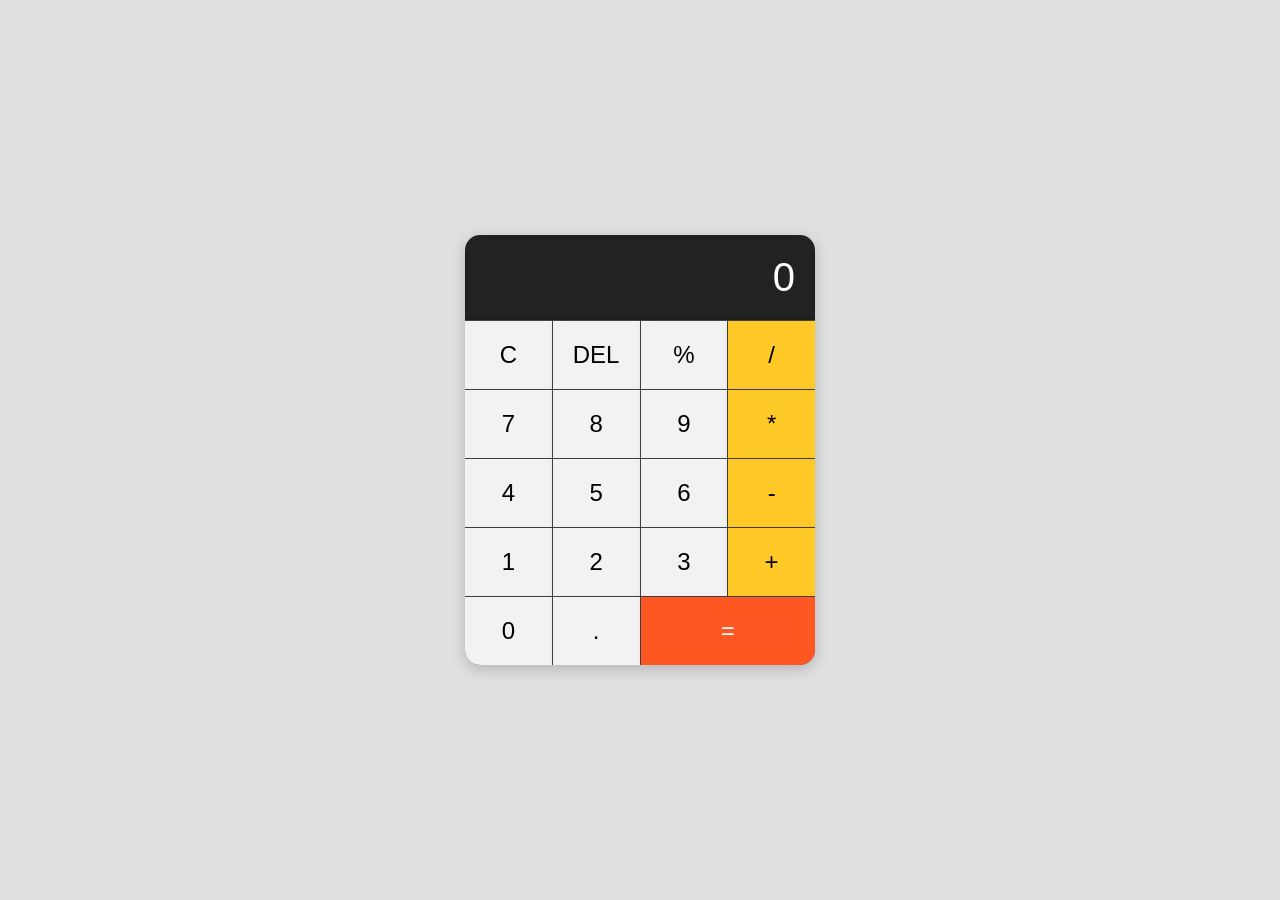
<file: index.html>
<!DOCTYPE html>
<html lang="en">
<head>
    <meta charset="UTF-8">
    <meta name="viewport" content="width=device-width, initial-scale=1.0">
    <title>Calculator</title>
    <link rel="stylesheet" href="index.css">
</head>
<body>
    <div class="calculator">
        <div class="display" id="display">0</div>
        <div class="buttons">
            <button class="btn" onclick="clearDisplay()">C</button>
            <button class="btn" onclick="deleteLast()">DEL</button>
            <button class="btn" onclick="appendCharacter('%')">%</button>
            <button class="btn operator" onclick="appendCharacter('/')">/</button>

            <button class="btn" onclick="appendCharacter('7')">7</button>
            <button class="btn" onclick="appendCharacter('8')">8</button>
            <button class="btn" onclick="appendCharacter('9')">9</button>
            <button class="btn operator" onclick="appendCharacter('*')">*</button>

            <button class="btn" onclick="appendCharacter('4')">4</button>
            <button class="btn" onclick="appendCharacter('5')">5</button>
            <button class="btn" onclick="appendCharacter('6')">6</button>
            <button class="btn operator" onclick="appendCharacter('-')">-</button>

            <button class="btn" onclick="appendCharacter('1')">1</button>
            <button class="btn" onclick="appendCharacter('2')">2</button>
            <button class="btn" onclick="appendCharacter('3')">3</button>
            <button class="btn operator" onclick="appendCharacter('+')">+</button>

            <button class="btn" onclick="appendCharacter('0')">0</button>
            <button class="btn" onclick="appendCharacter('.')">.</button>
            <button class="btn equal" onclick="calculateResult()">=</button>
        </div>
    </div>
    <script src="script.js"></script>
</body>
</html>
</file>
<file: index.css>
body {
  display: flex;
  justify-content: center;
  align-items: center;
  height: 100vh;
  background-color: #e0e0e0;
  margin: 0;
  font-family: 'Segoe UI', Tahoma, Geneva, Verdana, sans-serif;
}

.calculator {
  background-color: #ffffff;
  border-radius: 15px;
  box-shadow: 0 4px 15px rgba(0, 0, 0, 0.2);
  overflow: hidden;
  width: 350px;
  transition: transform 0.3s ease, box-shadow 0.3s ease;
}

.calculator:hover {
  transform: scale(1.02);
  box-shadow: 0 6px 20px rgba(0, 0, 0, 0.3);
}

.display {
  background-color: #222;
  color: #ffffff;
  font-size: 2.5em;
  padding: 20px;
  text-align: right;
  border-bottom: 1px solid #444;
  box-sizing: border-box;
  box-shadow: inset 0 -2px 5px rgba(0, 0, 0, 0.2);
}

.buttons {
  display: grid;
  grid-template-columns: repeat(4, 1fr);
  grid-gap: 1px;
  background-color: #444;
}

.btn {
  border: none;
  background-color: #f2f2f2;
  font-size: 1.5em;
  padding: 20px;
  cursor: pointer;
  transition: background-color 0.3s, transform 0.1s ease;
  display: flex;
  justify-content: center;
  align-items: center;
  box-shadow: 0 2px 5px rgba(0, 0, 0, 0.1);
}

.btn:hover {
  background-color: #e6e6e6;
  transform: scale(1.05);
}

.operator {
  background-color: #ffca28;
}

.operator:hover {
  background-color: #ffc107;
}

.equal {
  grid-column: span 2;
  background-color: #ff5722;
  color: white;
}

.equal:hover {
  background-color: #e64a19;
}

.btn:active {
  transform: scale(0.95);
  box-shadow: inset 0 2px 5px rgba(0, 0, 0, 0.2);
}
</file>
